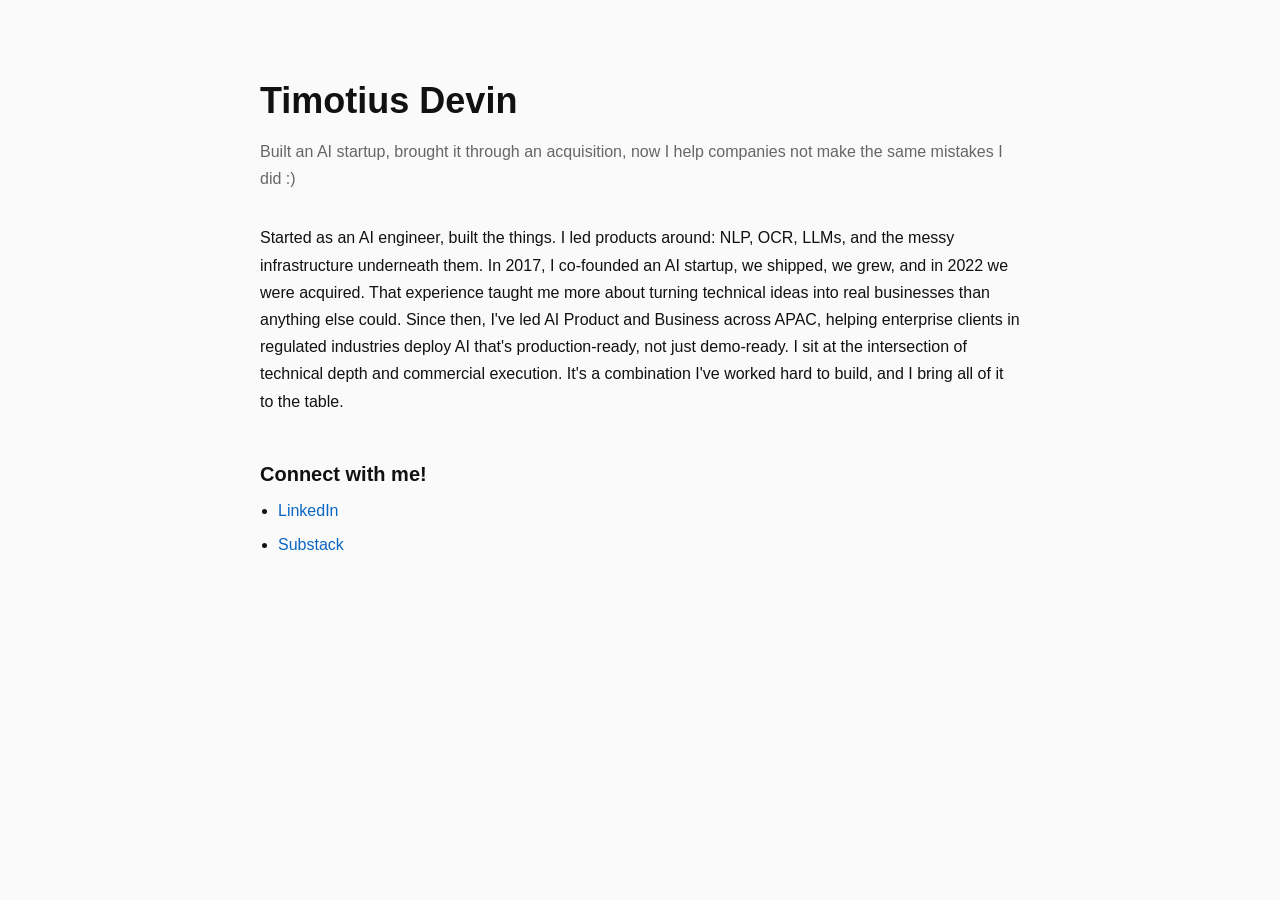
<file: index.html>
<!DOCTYPE html>
<html lang="en">
<head>
  <meta charset="UTF-8" />
  <meta name="viewport" content="width=device-width, initial-scale=1.0" />
  <title>Timotius Devin</title>
  <link rel="stylesheet" href="styles.css" />
</head>
<body>

<div class="container">

  <header>
    <h1>Timotius Devin</h1>
    <p class="subtitle">
      Built an AI startup, brought it through an acquisition, now I help companies not make the same mistakes I did :)
    </p>
  </header>

  <section>
    <p>
      Started as an AI engineer, built the things. I led products around: NLP, OCR, LLMs, and the messy infrastructure underneath them. In 2017, I co-founded an AI startup, we shipped, we grew, and in 2022 we were acquired. That experience taught me more about turning technical ideas into real businesses than anything else could.
      Since then, I've led AI Product and Business across APAC, helping enterprise clients in regulated industries deploy AI that's production-ready, not just demo-ready. I sit at the intersection of technical depth and commercial execution. It's a combination I've worked hard to build, and I bring all of it to the table.
    </p>
  </section>

  <section>
    <h2>Connect with me!</h2>
    <ul class="links">
      <li><a href="https://www.linkedin.com/in/timotiusdevin/">LinkedIn</a></li>
    </ul>
    <ul class="links">
      <li><a href="https://substack.com/@timotiusdevin">Substack</a></li>
    </ul>
  </section>

</div>

</body>
</html>
</file>
<file: styles.css>
body {
  font-family: -apple-system, BlinkMacSystemFont, "Segoe UI", Roboto, sans-serif;
  background: #fafafa;
  color: #111;
  margin: 0;
}

.container {
  max-width: 760px;
  margin: 80px auto;
  padding: 0 20px;
}

h1 {
  font-size: 36px;
  margin-bottom: 8px;
}

.subtitle {
  color: #666;
  margin-bottom: 32px;
}

h2 {
  margin-top: 48px;
  margin-bottom: 12px;
  font-size: 20px;
}

p {
  line-height: 1.7;
}

.muted {
  color: #777;
  font-size: 14px;
}

ul {
  padding-left: 18px;
}

.links li {
  margin-bottom: 8px;
}

a {
  color: #0a66c2;
  text-decoration: none;
}

a:hover {
  text-decoration: underline;
}
</file>
